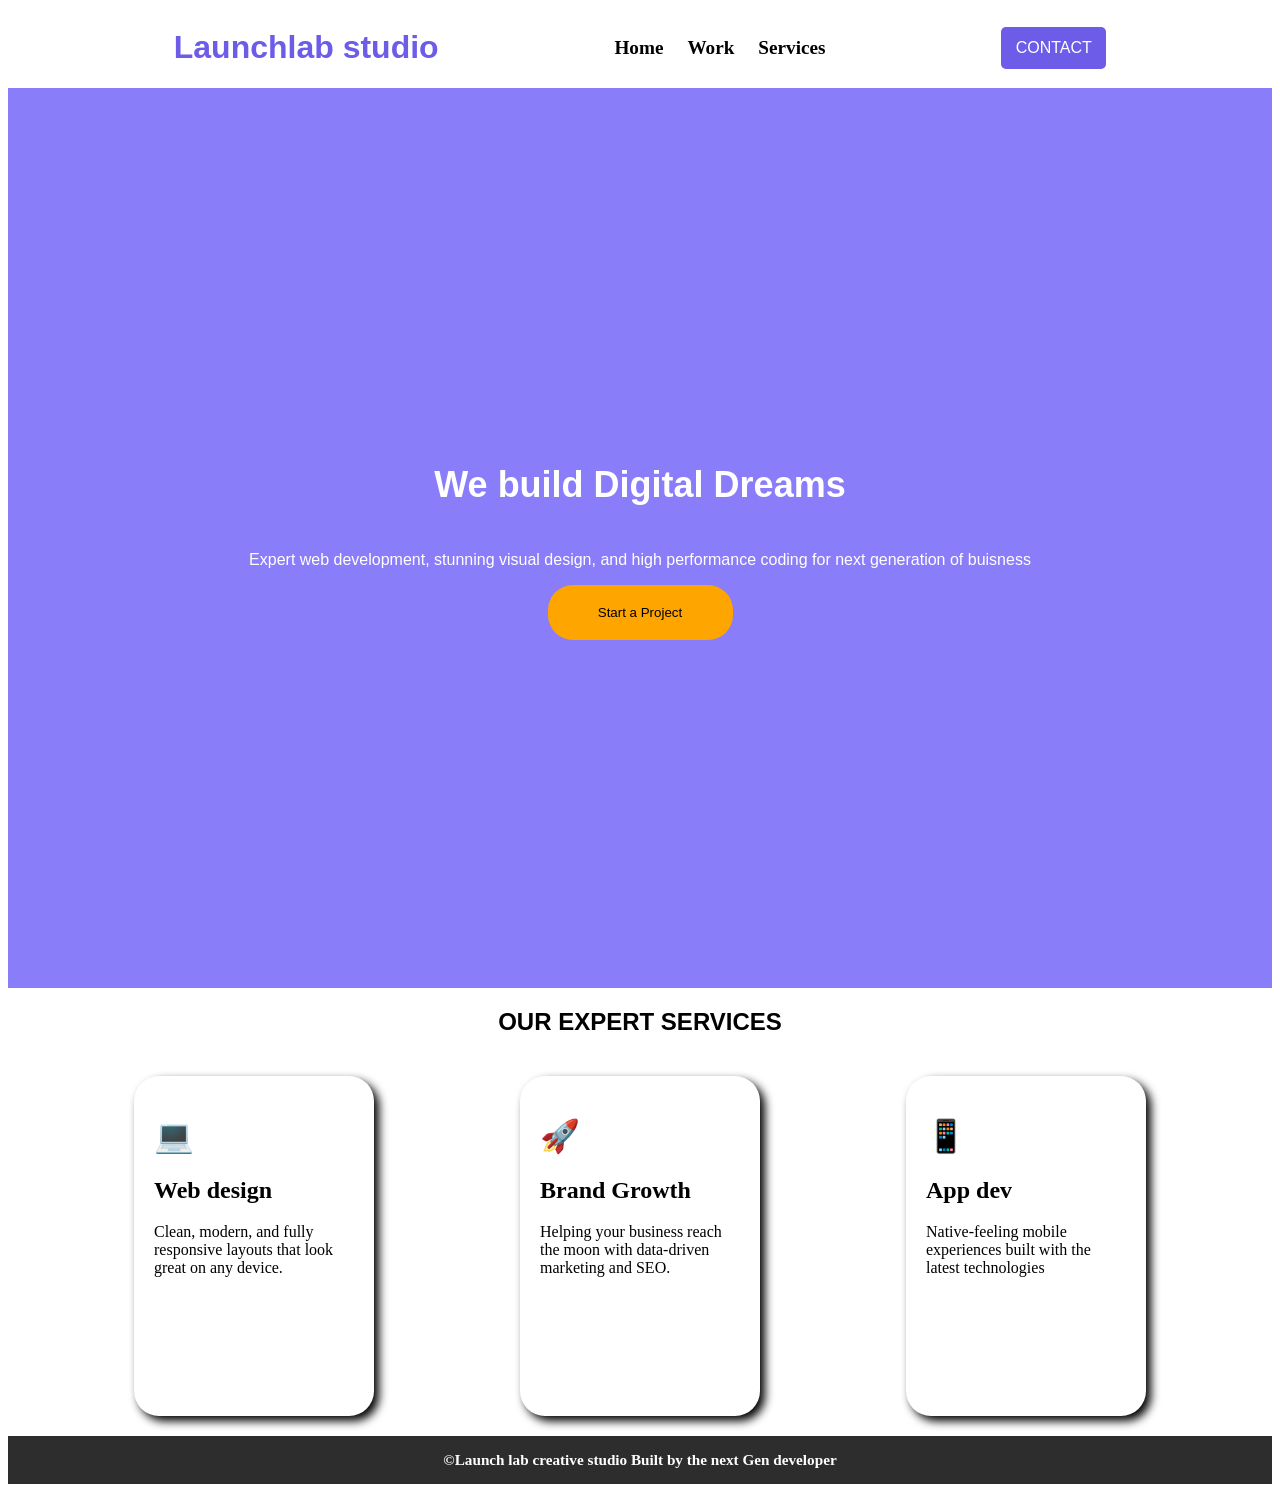
<file: css-p1/index.html>
<!DOCTYPE html>
<html lang="en">

<head>
    <meta charset="UTF-8">
    <meta name="viewport" content="width=device-width, initial-scale=1.0">
    <title>Document</title>
    <link rel="stylesheet" href="style.css">
</head>

<body>
    <header>
        <div class="nav-bar">
            <div class="logo">
                <h1>Launchlab studio</h1>
            </div>
            <div class="links">
                <a href="Home">Home</a>
                <a href="Work">Work</a>
                <a href="Services">Services</a>

            </div>
            <div class="btn border">
                <button id="btn">CONTACT</button>
            </div>

        </div>
    </header>
    <section>
        <div class="br-box">
            <div class="build">
                <h1>We build Digital Dreams</h1>
            </div>
            <div class="p">
                <p>Expert web development, stunning visual design, and high
                    performance coding for next generation of buisness
                </p>
            </div>
            <div>
                <button class="btn2">Start a Project</button>
            </div>

        </div>
    </section>
    <footer>
        <div class="footer">
            <h2>OUR EXPERT SERVICES</h2>
        </div>

        <div class="container">
            <div class="box 1 box">
                <h1> 💻</h1>
                <h2>Web design</h2>
                <p>Clean, modern, and fully responsive layouts that look great on any device.</p>
            </div>
            <div class="box 2 box">
                <h1>🚀</h1>
                <h2>Brand Growth</h2>
                <p>Helping your business reach the moon with data-driven marketing and SEO.</p>
            </div>
            <div class="box 3 box">
                <h1>📱</h1>
                <h2>App dev</h2>
                <p>Native-feeling mobile experiences built with the latest technologies</p>
            </div>
        </div>

        <div class="end-box">
            <div class="lab">
            <h3>&copy;Launch lab creative studio Built by the next Gen developer</h3>
        </div>
    </footer>
</body>

</html>
</file>
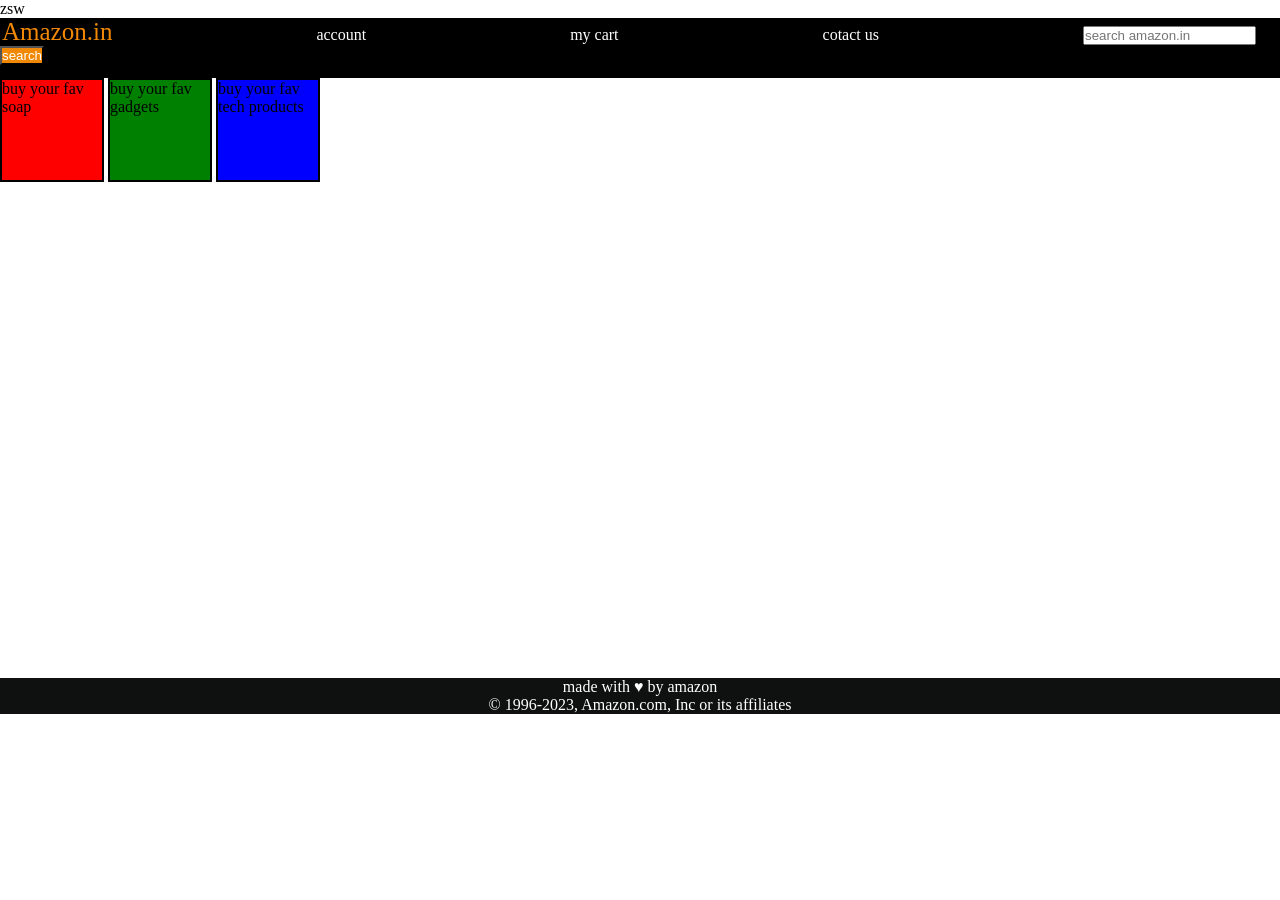
<file: css.html>
<!DOCTYPE html>
<html lang="en">

<head>
    <meta charset="UTF-8">
    <meta name="viewport" content="width=device-width, initial-scale=1.0">
    <title>Document</title>
    <link rel="stylesheet" href="style.css">
</head>
<body>zsw
    <header>
        <div id="navbar">
            <a href="#" id="logo">Amazon.in</a>
            <a href="#">account</a>
            <a href="#">my cart</a>
            <a href="#">cotact us</a>
            <input placeholder="search amazon.in">
            <button>search</button>
        </div>
    </header>
    <div id="content">
        <div class="contentbox" style="background-color: red;">buy your fav soap</div>
        <div class="contentbox" style="background-color:green;">buy your fav gadgets</div>
        <div class="contentbox" style="background-color: blue;">buy your fav tech products</div>
    </div>
    <footer>
        made with &hearts; by amazon
        <br>
         &copy; 1996-2023, Amazon.com, Inc or its affiliates</footer>


</body>

</html>
</file>
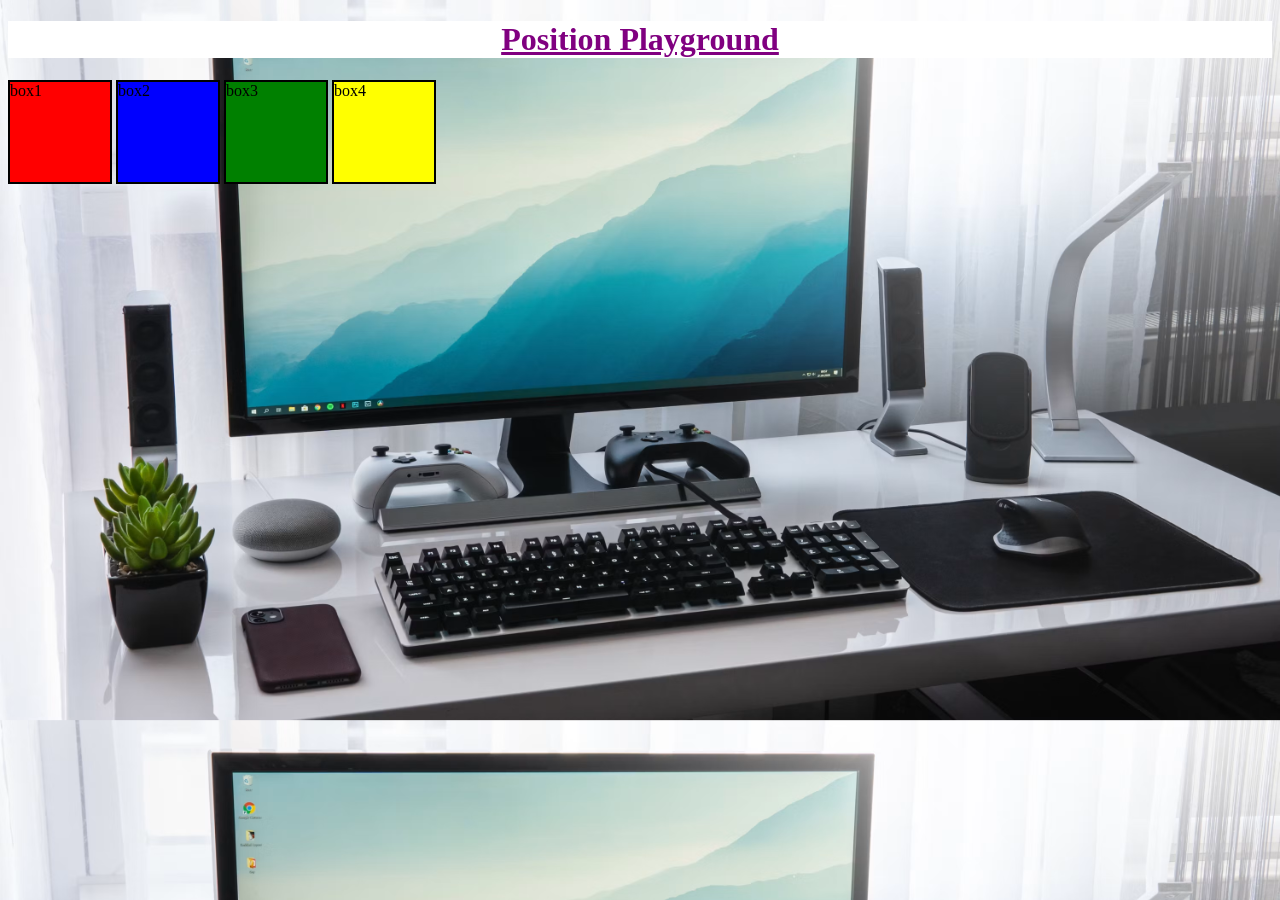
<file: index2.html>
<!DOCTYPE html>
<html lang="en">
<head>
    <meta charset="UTF-8">
    <meta name="viewport" content="width=device-width, initial-scale=1.0">
    <title>level3 </title>
    <link rel="stylesheet" href="style2.css">
</head>
<body>
    <h1>position playground</h1>
    <div id="box1" style="background-color: red;">box1</div>
    <div id="box2" style="background-color: blue;">box2</div>
    <div id="box3" style="background-color: green;">box3</div>
    <div id="box4" style="background-color: yellow;">box4</div>
    
</body>
</html>
</file>
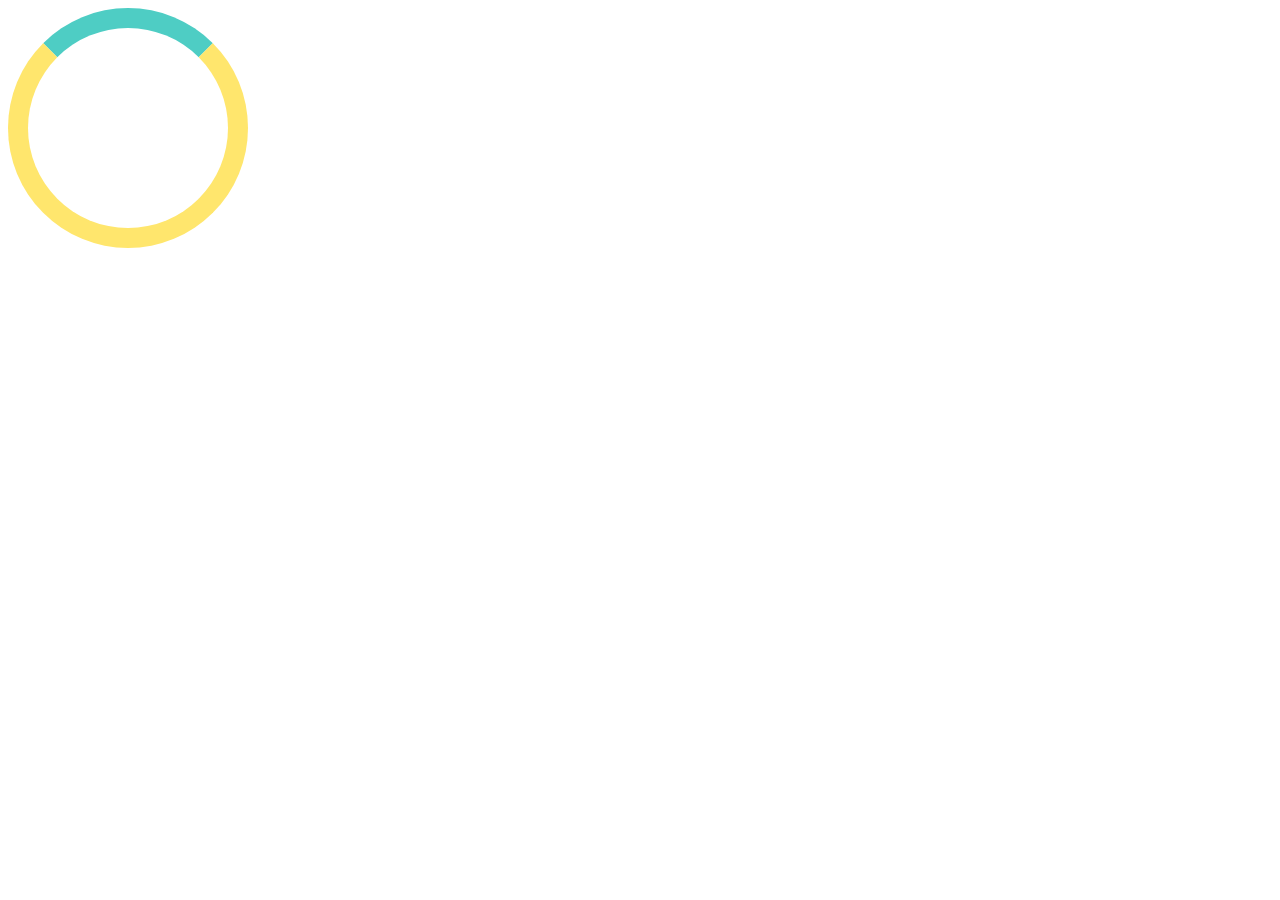
<file: practice.html>
<!DOCTYPE html>
<html lang="en">
<head>
    <meta charset="UTF-8">
    <meta name="viewport" content="width=device-width, initial-scale=1.0">
    <title>practice set</title>
    <link rel="stylesheet" href="style p.css">
</head>
<body>
     <div class="loader"></div>
</body>
</html>
</file>
<file: css-p1/style.css>
.nav-bar {
    display: flex;
    align-items: center;
    justify-content: space-evenly;
}

.links a{
    color: black;
    text-decoration: none;
    padding: 10px;
    font-weight: 600;
    font-size: larger;

}

.logo{
color: #6c5ce7;
font-family: sans-serif;
}




 .br-box {
    display: flex;
    flex-direction: column;
    justify-content: center;
    align-items: center;
    text-align: center;
    min-height: 100vh;  
    background-color: #8a7dfa;  
}


.build{
    display: flex;
    align-items: center; 
    justify-content: center; 
    height: 100px;
    font-size: x-large;
    color: white;
    font-family: sans-serif;

}

#btn{
    width: 105px;
    height: 42px;
    background-color: #6c5ce7;
    color: white;
    border-radius: 5px;
    border: #6c5ce7;
    font-size: 16px;
    font-family: sans-serif;

}

.p{
    color: white;
    font-size: medium;
    font-family: sans-serif;
}

.btn2{
    background-color: orange;
    color: black;
    width: 185px;
    height: 55px;
    border: none;
    border-radius: 25px; /* smooth, modern look*/

}


.footer{
    display: flex;
    font-family: sans-serif;
    text-align: center;
    justify-content: center;
}

.container{
    display: flex;
    justify-content: space-evenly;
    background-color:white;
}

.box{
    border: 2px solid black;
    border-radius: 25px;
    border: none;
    height: 300px;
    width: 200px;
    padding: 20px;
    margin: 20px;
    box-shadow: 5px 5px 10px rgba(0, 0, 0, 3);
   
    
}

 .box:hover{
    background-color: grey;
    height: 300px;

      
}

.end-box{
    background-color: #2d2d2d;
    color: white;
}

.lab{
    text-align: center;
    display: flex;
    justify-content: center;
    font-size: small;
    
}
</file>
<file: style.css>
*{
    margin: 0;
    padding: 0;
}
    #navbar{
    background-color: black;
    color: white;
    height: 60px;
}
a {
    text-decoration: none;
    color: white;
    margin-left: 200px;
}
#logo {
    margin-left: 2px;
    font-size: 25px;
    color: #f08804;
}

input {
    margin-left: 200px;
}


button {
    background-color: #f08804;
    color: white;
}



.contentbox{
    height: 100px;
    width: 100px;
    border: 2px solid black;
    display: inline-block;
}

#content{
    height: 600px;
}

footer{
    background-color:#0f1111;
    color: white;
    text-align: center;
}
</file>
<file: style2.css>
div{
    height: 100px;
    width: 100px;
    background-color: aqua;
    border: 2px solid black;
    display: inline-block;
}
body{
    background-image: url('images/computer_image.avif');
    background-size: cover;
}
h1{
    text-align: center;
    text-decoration: underline;
    color: purple;
    text-transform: capitalize;
    background-color: white;
}
</file>
<file: style p.css>
.loader{
    width: 200px;
    height: 200px;
    border-radius: 50%;
    border : 20px solid #ffe66d;
    border-top: 20px solid #4ecdc4;
    animation: spinAnimate 1s ease-in-out 0s infinite normal;
    
}

@keyframes spinAnimate {
    from {
        transform: rotate(0deg);
    }
    to{
        transform: rotate(360deg);
    }
}
</file>
